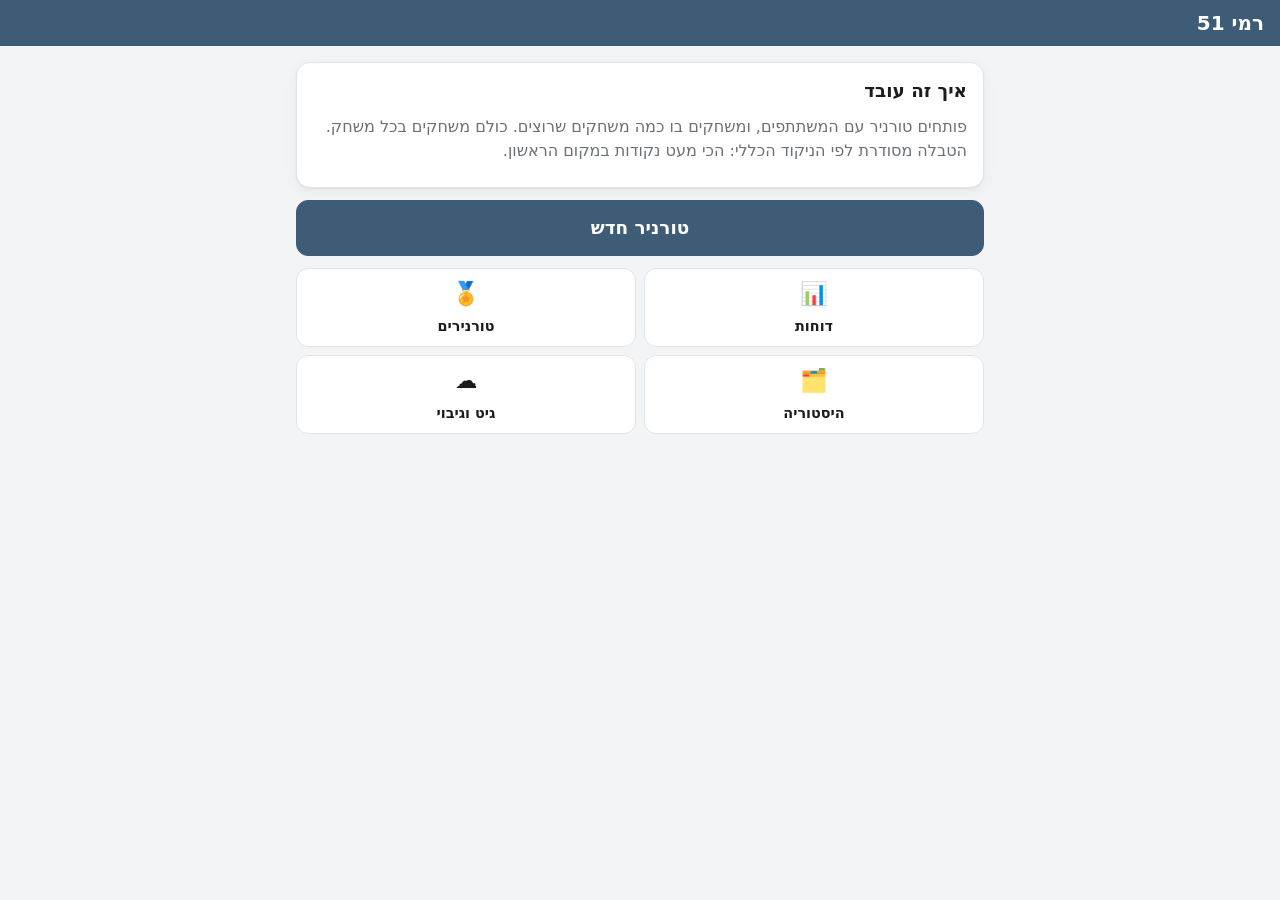
<file: index.html>
<!doctype html>
<html lang="he" dir="rtl">
<head>
<meta charset="utf-8">
<meta name="viewport" content="width=device-width, initial-scale=1, viewport-fit=cover">
<title>רמי 51</title>
<meta name="description" content="ניהול ניקוד למשחק רמי 51: מחלק, גלוק, פריש, טבלה ודוחות">
<meta name="theme-color" content="#3e5c76">
<meta name="apple-mobile-web-app-capable" content="yes">
<meta name="mobile-web-app-capable" content="yes">
<meta name="apple-mobile-web-app-title" content="רמי 51">
<link rel="manifest" href="manifest.webmanifest">
<link rel="icon" href="icon.svg" type="image/svg+xml">
<link rel="apple-touch-icon" href="apple-touch-icon.png">
<link rel="stylesheet" href="style.css">
</head>
<body>
<header class="top">
  <button class="icon-btn" id="btn-back" data-act="back" aria-label="חזרה" hidden>→</button>
  <h1 data-act="home">רמי 51</h1>
  <button class="sync-badge" id="sync-badge" data-act="go" data-to="settings" hidden></button>
</header>
<main id="view" class="view"></main>
<div id="overlay-root"></div>
<div id="toast" class="toast" role="status" aria-live="polite"></div>
<noscript>האפליקציה צריכה JavaScript כדי לעבוד.</noscript>
<script src="logic.js"></script>
<script src="stats.js"></script>
<script src="tournaments.js"></script>
<script src="sync.js"></script>
<script src="app.js"></script>
</body>
</html>
</file>
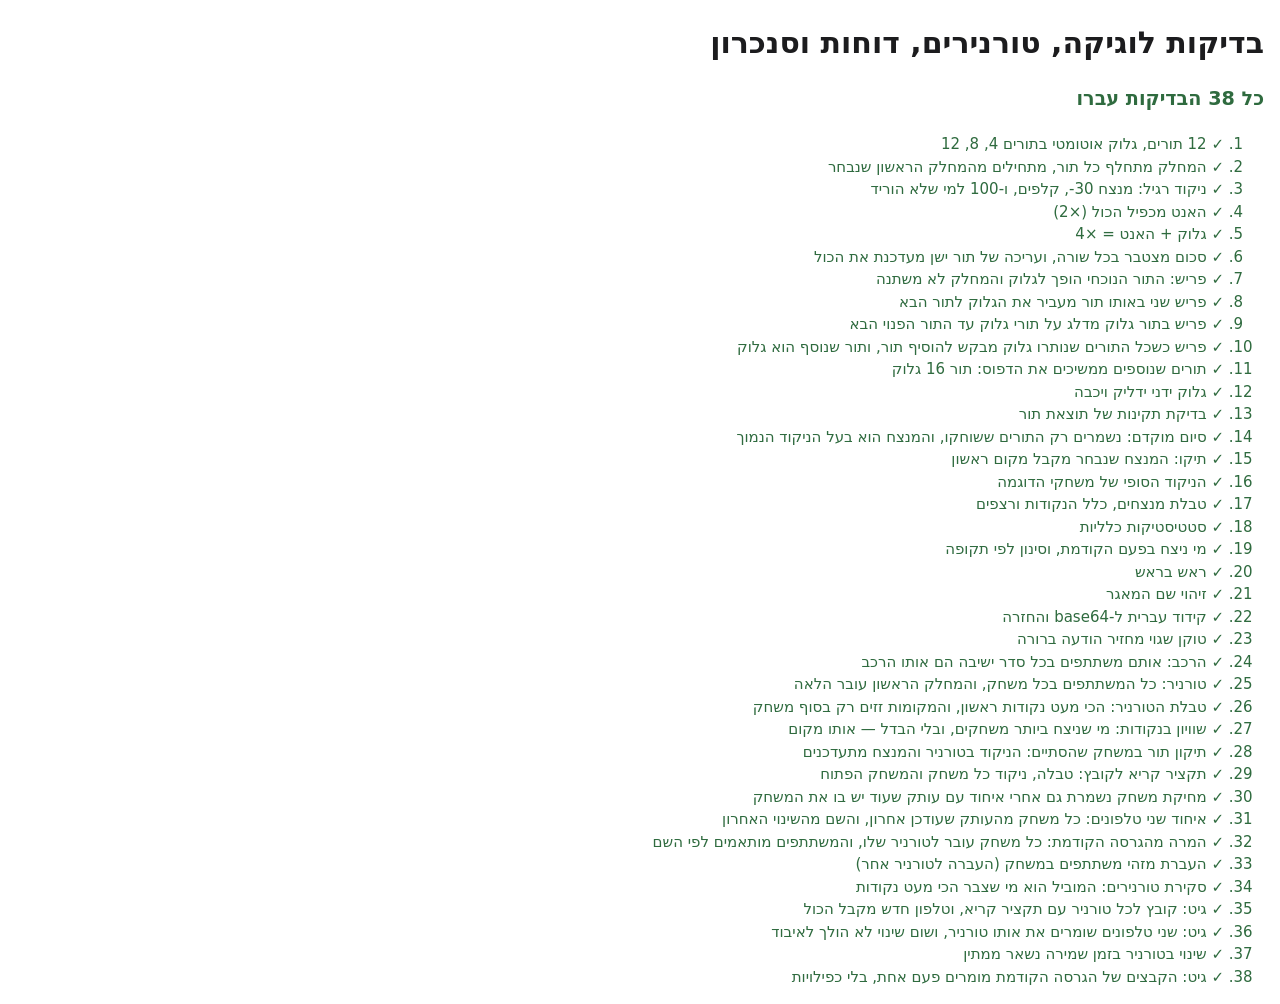
<file: tests.html>
<!doctype html>
<html lang="he" dir="rtl">
<head>
<meta charset="utf-8">
<meta name="viewport" content="width=device-width, initial-scale=1">
<title>בדיקות רמי 51</title>
<style>
  body { font: 15px/1.5 system-ui, "Segoe UI", Arial, sans-serif; margin: 16px; background: #fff; color: #1c1c1e; }
  .pass { color: #2f6b3f; }
  .fail { color: #b42318; font-weight: 700; }
  #sum { font-size: 1.2rem; font-weight: 700; }
  li small { display: block; direction: ltr; text-align: left; font-family: Consolas, monospace; }
</style>
</head>
<body>
<h1>בדיקות לוגיקה, טורנירים, דוחות וסנכרון</h1>
<p id="sum">רץ…</p>
<ol id="out"></ol>
<script src="logic.js"></script>
<script src="stats.js"></script>
<script src="tournaments.js"></script>
<script src="sync.js"></script>
<script>
(async function () {
  'use strict';
  const R = Rummy, ST = RummyStats, SY = RummySync;
  const tests = [];
  const test = (name, fn) => tests.push([name, fn]);
  function eq(actual, expected, msg) {
    const a = JSON.stringify(actual), e = JSON.stringify(expected);
    if (a !== e) throw new Error((msg ? msg + ': ' : '') + 'expected ' + e + ', got ' + a);
  }
  function ok(cond, msg) { if (!cond) throw new Error(msg || 'assertion failed'); }

  // pts[k] for every non-winner: a number, or 'X' = did not lay down a set.
  function play(g, winnerIdx, pts, hand) {
    const i = R.currentIndex(g);
    const res = { winnerId: g.players[winnerIdx].id, hand: !!hand, entries: {} };
    g.players.forEach((p, k) => {
      if (k === winnerIdx) return;
      res.entries[p.id] = pts[k] === 'X' ? { noSet: true } : { points: pts[k], noSet: false };
    });
    const err = R.validateResult(g, res);
    if (err) throw new Error(err);
    R.setResult(g, i, res);
    return i;
  }
  const totalsByName = (g) => { const t = R.totals(g), o = {}; g.players.forEach((p) => { o[p.name] = t[p.id]; }); return o; };

  // ---------------- logic ----------------
  test('12 תורים, גלוק אוטומטי בתורים 4, 8, 12', () => {
    const g = R.newGame(['א', 'ב', 'ג', 'ד']);
    eq(g.rounds.length, 12);
    eq(g.rounds.map((r, i) => r.gluck ? i + 1 : 0).filter(Boolean), [4, 8, 12]);
    eq(g.rounds[3].gluckSource, 'auto');
  });

  test('המחלק מתחלף כל תור, מתחילים מהמחלק הראשון שנבחר', () => {
    const g = R.newGame(['א', 'ב', 'ג', 'ד'], { firstDealer: 2 });
    eq([0, 1, 2, 3, 4].map((i) => R.dealer(g, i).name), ['ג', 'ד', 'א', 'ב', 'ג']);
  });

  test('ניקוד רגיל: מנצח ‎-30, קלפים, ו-100 למי שלא הוריד', () => {
    const g = R.newGame(['א', 'ב', 'ג', 'ד']);
    play(g, 0, [0, 10, 'X', 0]);
    eq(R.roundScores(g, g.rounds[0]), { p1: -30, p2: 10, p3: 100, p4: 0 });
  });

  test('האנט מכפיל הכול (×2)', () => {
    const g = R.newGame(['א', 'ב', 'ג', 'ד']);
    play(g, 0, [0, 10, 'X', 7], true);
    eq(R.roundScores(g, g.rounds[0]), { p1: -60, p2: 20, p3: 200, p4: 14 });
  });

  test('גלוק + האנט = ×4', () => {
    const g = R.newGame(['א', 'ב', 'ג']);
    play(g, 0, [0, 1, 1]); play(g, 0, [0, 1, 1]); play(g, 0, [0, 1, 1]);
    play(g, 1, [10, 0, 'X'], true); // round 4 is gluck
    eq(R.roundScores(g, g.rounds[3]), { p1: 40, p2: -120, p3: 400 });
  });

  test('סכום מצטבר בכל שורה, ועריכה של תור ישן מעדכנת את הכול', () => {
    const g = R.newGame(['א', 'ב']);
    play(g, 0, [0, 20]);
    play(g, 1, [15, 0]);
    const t = R.scoreTable(g);
    eq(t.rows[0].totals, { p1: -30, p2: 20 });
    eq(t.rows[1].totals, { p1: -15, p2: -10 });
    R.setResult(g, 0, { winnerId: 'p1', hand: false, entries: { p2: { points: 50, noSet: false } } });
    eq(R.scoreTable(g).rows[1].totals, { p1: -15, p2: 20 });
  });

  test('פריש: התור הנוכחי הופך לגלוק והמחלק לא משתנה', () => {
    const g = R.newGame(['א', 'ב', 'ג']);
    const before = R.dealer(g, 0).name;
    const res = R.declareFresh(g);
    eq(res.gluckIndex, 0);
    eq(g.rounds[0].gluck, true);
    eq(g.rounds[0].gluckSource, 'fresh');
    eq(g.rounds[0].freshCount, 1);
    eq(R.currentIndex(g), 0, 'still the same round');
    eq(R.dealer(g, 0).name, before);
  });

  test('פריש שני באותו תור מעביר את הגלוק לתור הבא', () => {
    const g = R.newGame(['א', 'ב', 'ג']);
    R.declareFresh(g);
    const res = R.declareFresh(g);
    eq(res.gluckIndex, 1);
    eq(g.rounds[0].freshCount, 2);
  });

  test('פריש בתור גלוק מדלג על תורי גלוק עד התור הפנוי הבא', () => {
    const g = R.newGame(['א', 'ב', 'ג']);
    R.declareFresh(g); R.declareFresh(g); // rounds 1, 2 gluck
    play(g, 0, [0, 1, 1]); play(g, 0, [0, 1, 1]); play(g, 0, [0, 1, 1]);
    eq(R.currentIndex(g), 3);
    const res = R.declareFresh(g); // round 4 is auto gluck → round 5
    eq(res.gluckIndex, 4);
  });

  test('פריש כשכל התורים שנותרו גלוק מבקש להוסיף תור, ותור שנוסף הוא גלוק', () => {
    const g = R.newGame(['א', 'ב'], { rounds: 4 });
    play(g, 0, [0, 1]); play(g, 0, [0, 1]); play(g, 0, [0, 1]);
    const res = R.declareFresh(g);
    eq(res.needsExtraRound, true);
    const idx = R.addRound(g, 'fresh');
    eq(idx, 4);
    eq(g.rounds[4].gluck, true);
    eq(g.rounds[4].gluckSource, 'fresh');
  });

  test('תורים שנוספים ממשיכים את הדפוס: תור 16 גלוק', () => {
    const g = R.newGame(['א', 'ב']);
    for (let k = 0; k < 4; k++) R.addRound(g);
    eq(g.rounds.slice(12).map((r) => r.gluck), [false, false, false, true]);
  });

  test('גלוק ידני ידליק ויכבה', () => {
    const g = R.newGame(['א', 'ב']);
    R.setGluck(g, 1, true);
    eq([g.rounds[1].gluck, g.rounds[1].gluckSource], [true, 'manual']);
    R.setGluck(g, 3, false);
    eq(g.rounds[3].gluck, false);
  });

  test('בדיקת תקינות של תוצאת תור', () => {
    const g = R.newGame(['א', 'ב', 'ג']);
    eq(R.validateResult(g, { winnerId: null, entries: {} }), 'בחר מי ניצח בתור');
    eq(R.validateResult(g, { winnerId: 'p1', entries: { p2: { points: 5 } } }), 'חסר ניקוד לג');
    eq(R.validateResult(g, { winnerId: 'p1', entries: { p2: { points: '' }, p3: { noSet: true } } }), 'חסר ניקוד לב');
    eq(R.validateResult(g, { winnerId: 'p1', entries: { p2: { points: -3 }, p3: { noSet: true } } }), 'חסר ניקוד לב');
    eq(R.validateResult(g, { winnerId: 'p1', entries: { p2: { points: '0' }, p3: { noSet: true } } }), null);
  });

  test('סיום מוקדם: נשמרים רק התורים ששוחקו, והמנצח הוא בעל הניקוד הנמוך', () => {
    const g = R.newGame(['א', 'ב', 'ג']);
    play(g, 1, [10, 0, 20]); play(g, 1, [5, 0, 5]); play(g, 0, [0, 40, 3]);
    R.finishGame(g);
    eq(g.rounds.length, 3);
    eq([g.endedEarly, g.plannedRounds], [true, 12]);
    eq(R.playerById(g, g.winnerId).name, 'ב');
    ok(g.finishedAt, 'finishedAt set');
  });

  test('תיקו: המנצח שנבחר מקבל מקום ראשון', () => {
    const g = R.newGame(['א', 'ב', 'ג'], { rounds: 2 });
    play(g, 0, [0, 10, 50]); play(g, 1, [10, 0, 50]);
    eq(R.leaders(g).map((p) => p.name), ['א', 'ב']);
    R.finishGame(g, 'p2');
    const rank = R.ranking(g);
    eq(rank.map((r) => [r.player.name, r.place]), [['ב', 1], ['א', 2], ['ג', 3]]);
  });

  // ---------------- stats ----------------
  function makeHistory() {
    const g1 = R.newGame(['A', 'B', 'C'], { rounds: 2 });
    play(g1, 0, [0, 10, 20]); play(g1, 1, [5, 0, 'X']);
    R.finishGame(g1); g1.finishedAt = '2025-12-20T20:00:00.000Z';
    const g2 = R.newGame(['A', 'B', 'C'], { rounds: 2 });
    play(g2, 0, [0, 15, 'X'], true); play(g2, 1, [40, 0, 10]);
    R.finishGame(g2); g2.finishedAt = '2026-08-15T20:00:00.000Z';
    const g3 = R.newGame(['A', 'B', 'C'], { rounds: 2 });
    play(g3, 1, [50, 0, 5]); play(g3, 2, [30, 0, 0]);
    R.finishGame(g3); g3.finishedAt = '2026-10-31T20:00:00.000Z';
    return [g3, g1, g2]; // out of order on purpose
  }

  test('הניקוד הסופי של משחקי הדוגמה', () => {
    const [g3, g1, g2] = makeHistory();
    eq(totalsByName(g1), { A: -25, B: -20, C: 120 });
    eq(totalsByName(g2), { A: -20, B: 0, C: 210 });
    eq(totalsByName(g3), { A: 80, B: -30, C: -25 });
  });

  test('טבלת מנצחים, כלל הנקודות ורצפים', () => {
    const s = ST.summary(makeHistory());
    const by = {}; s.players.forEach((p) => { by[p.name] = p; });
    eq(s.players.map((p) => p.name), ['A', 'B', 'C']);
    eq([by.A.wins, by.B.wins, by.C.wins], [2, 1, 0]);
    eq([by.A.totalPoints, by.B.totalPoints, by.C.totalPoints], [35, -50, 305]);
    eq([by.A.best, by.A.worst], [-25, 80]);
    eq([by.A.longestStreak, by.A.currentStreak, by.B.currentStreak], [2, 0, 1]);
    eq(by.A.handWins, 1);
    eq(by.C.hundreds, 2);
    eq([by.B.roundsWon, by.B.roundsPlayed], [3, 6]);
    eq(by.A.avgPlace.toFixed(2), '1.67');
  });

  test('סטטיסטיקות כלליות', () => {
    const g = ST.summary(makeHistory()).general;
    eq([g.games, g.rounds, g.handWins], [3, 6, 1]);
    eq([g.costliestRound.name, g.costliestRound.points], ['C', 210 - 10]);
    eq(g.longestStreak, { name: 'A', length: 2 });
    eq(g.mostWins, { name: 'A', wins: 2 });
  });

  test('מי ניצח בפעם הקודמת, וסינון לפי תקופה', () => {
    const h = makeHistory();
    eq(R.playerById(ST.lastGame(h), ST.lastGame(h).winnerId).name, 'B');
    const now = new Date('2026-11-01T10:00:00.000Z');
    eq(ST.filterByPeriod(h, 'all', now).length, 3);
    eq(ST.filterByPeriod(h, 'year', now).length, 2);
    eq(ST.filterByPeriod(h, '30d', now).length, 1);
  });

  test('ראש בראש', () => {
    eq(ST.headToHead(makeHistory(), 'A', 'B'), { together: 3, a: 2, b: 1, even: 0 });
  });

  // ---------------- sync (against a fake GitHub) ----------------
  function fakeGitHub() {
    const files = {};
    let n = 0;
    const resp = (status, body) => ({ status, ok: status >= 200 && status < 300, json: async () => body, text: async () => JSON.stringify(body) });
    async function handler(url, init) {
      if (init.headers.Authorization !== 'Bearer good') return resp(401, {});
      const path = decodeURIComponent(new URL(url).pathname);
      if (path === '/repos/me/data') return resp(200, { full_name: 'me/data', private: true });
      const m = /^\/repos\/me\/data\/contents\/(.+)$/.exec(path);
      if (!m) return resp(404, {});
      const p = m[1];
      if (init.method === 'GET') {
        if (files[p]) return resp(200, { type: 'file', path: p, sha: files[p].sha, content: files[p].content });
        const prefix = p + '/';
        const list = Object.keys(files).filter((k) => k.startsWith(prefix) && !k.slice(prefix.length).includes('/'))
          .map((k) => ({ type: 'file', name: k.slice(prefix.length), path: k, sha: files[k].sha }));
        return list.length ? resp(200, list) : resp(404, {});
      }
      const body = JSON.parse(init.body);
      if (init.method === 'PUT') {
        if (files[p] ? body.sha !== files[p].sha : body.sha) return resp(409, {});
        files[p] = { content: body.content, sha: 's' + (++n) };
        return resp(200, { content: { sha: files[p].sha } });
      }
      if (init.method === 'DELETE') {
        if (!files[p] || body.sha !== files[p].sha) return resp(409, {});
        delete files[p];
        return resp(200, {});
      }
      return resp(405, {});
    }
    return { files, handler, read: (p) => JSON.parse(SY.b64decode(files[p].content)) };
  }
  const CFG = { owner: 'me', repo: 'data', token: 'good' };
  const TT = RummyTournaments;
  const clone = (o) => JSON.parse(JSON.stringify(o));
  const newState = () => ({ tournaments: [], activeId: null, sync: Object.assign(SY.emptySync(), { legacyDone: true }) });

  test('זיהוי שם המאגר', () => {
    eq(SY.parseRepo('me/data'), { owner: 'me', repo: 'data' });
    eq(SY.parseRepo('https://github.com/me/rummy51-data.git'), { owner: 'me', repo: 'rummy51-data' });
    eq(SY.parseRepo('just-a-name'), null);
  });

  test('קידוד עברית ל-base64 והחזרה', () => {
    const s = JSON.stringify({ name: 'שי ✕ 51' });
    eq(SY.b64decode(SY.b64encode(s)), s);
  });

  test('טוקן שגוי מחזיר הודעה ברורה', async () => {
    const gh = fakeGitHub();
    SY.fetchImpl = gh.handler;
    let msg = '';
    try { await SY.check({ owner: 'me', repo: 'data', token: 'bad' }); } catch (e) { msg = e.message; }
    eq(msg, 'הטוקן לא תקין או שפג תוקפו');
    eq((await SY.check(CFG)).private, true);
  });

  // ---------------- tournaments ----------------
  // games[k] = the rounds of game k: [winnerIdx, pts, hand?] each.
  function tourWith(names, games) {
    const t = R.newTournament('בית', names);
    games.forEach((rounds, k) => {
      const g = R.startGame(t, { rounds: rounds.length });
      rounds.forEach(([w, pts, hand]) => play(g, w, pts, hand));
      R.finishGame(g);
      g.finishedAt = '2026-01-0' + (k + 1) + 'T20:00:00.000Z';
    });
    return t;
  }

  test('הרכב: אותם משתתפים בכל סדר ישיבה הם אותו הרכב', () => {
    eq(TT.lineupKey(['ב', 'א', 'ג']), TT.lineupKey(['ג', ' א ', 'ב']));
    ok(TT.lineupKey(['א', 'ב']) !== TT.lineupKey(['א', 'ב', 'ג']), 'a different lineup');
    eq(TT.defaultName(['אבא', ' דני', 'רון']), 'אבא · דני · רון');
    const t = R.newTournament('', ['א', 'ב']);
    eq(TT.findByLineup([t], ['ב', 'א']).id, t.id);
    t.archived = true;
    eq(TT.findByLineup([t], ['ב', 'א']), null, 'a tournament in the archive is not offered');
  });

  test('טורניר: כל המשתתפים בכל משחק, והמחלק הראשון עובר הלאה', () => {
    const t = R.newTournament('', ['א', 'ב', 'ג']);
    const g = R.startGame(t, { firstDealer: 1 });
    eq(g.players.map((p) => p.id), t.players.map((p) => p.id));
    eq(g.tournamentId, t.id);
    ok(R.openGame(t) === g, 'the new game is the open game');
    eq(R.dealer(g, 0).name, 'ב');
    eq(R.nextFirstDealer(t), 2);
    play(g, 0, [0, 5, 5]);
    R.finishGame(g);
    eq(R.openGame(t), null);
    eq(R.finishedGames(t).length, 1);
  });

  test('טבלת הטורניר: הכי מעט נקודות ראשון, והמקומות זזים רק בסוף משחק', () => {
    // game 1: A -30, B 10, C 50 · game 2: A 20, B -30, C 5
    const t = tourWith(['A', 'B', 'C'], [[[0, [0, 10, 50]]], [[1, [20, 0, 5]]]]);
    eq(R.standings(t).map((r) => [r.player.name, r.total, r.wins, r.place]), [['B', -20, 1, 1], ['A', -10, 1, 2], ['C', 55, 0, 3]]);
    const mv = R.placeMoves(t);
    eq([mv.p1, mv.p2, mv.p3], [-1, 1, 0], 'places moved when game 2 ended');
    eq(R.tourLeaders(t).map((p) => p.name), ['B']);
    const g = R.startGame(t, {});
    play(g, 2, [40, 40, 0]);
    const rows = R.standings(t);
    eq(rows.map((r) => r.player.name), ['B', 'A', 'C'], 'the open game does not move anyone');
    eq(rows.map((r) => r.game), [40, 40, -30]);
  });

  test('שוויון בנקודות: מי שניצח ביותר משחקים, ובלי הבדל — אותו מקום', () => {
    const t = tourWith(['A', 'B', 'C'], [[[0, [0, 20, 50]]], [[0, [0, 0, 30]]], [[2, [80, 0, 0]]]]);
    eq(R.standings(t).map((r) => [r.player.name, r.total, r.wins, r.place]), [['A', 20, 2, 1], ['B', 20, 0, 2], ['C', 50, 1, 3]]);
    const even = tourWith(['A', 'B'], [[[0, [0, 30]]], [[1, [30, 0]]]]);
    eq(R.standings(even).map((r) => r.place), [1, 1]);
    eq(R.tourLeaders(even).length, 2);
  });

  test('תיקון תור במשחק שהסתיים: הניקוד בטורניר והמנצח מתעדכנים', () => {
    const t = tourWith(['A', 'B'], [[[0, [0, 10]], [1, [5, 0]]]]); // A -25, B -20
    const g = R.finishedGames(t)[0];
    eq(R.playerById(g, g.winnerId).name, 'A');
    R.setResult(g, 1, { winnerId: 'p2', hand: true, entries: { p1: { points: 5 } } }); // A -20, B -50
    eq(R.refreshWinner(g), null);
    eq(R.playerById(g, g.winnerId).name, 'B');
    eq(R.standings(t).map((r) => [r.player.name, r.total]), [['B', -50], ['A', -20]]);

    const h = R.newGame(['A', 'B', 'C'], { rounds: 2 });
    play(h, 0, [0, 30, 30]); play(h, 1, [30, 0, 0]); // A 0, B 0, C 30
    R.finishGame(h, 'p1');
    R.setResult(h, 1, { winnerId: 'p3', hand: false, entries: { p1: { points: 30 }, p2: { points: 30 } } }); // A 0, B 60, C 0
    eq(R.refreshWinner(h), null, 'the winner is still tied for the lowest total');
    eq(h.winnerId, 'p1');
    R.setResult(h, 0, { winnerId: 'p2', hand: false, entries: { p1: { points: 0 }, p3: { points: 30 } } }); // A 30, B 0, C 0
    eq(R.refreshWinner(h).map((p) => p.name), ['B', 'C'], 'a tie without the winner: someone chooses');
  });

  test('תקציר קריא לקובץ: טבלה, ניקוד כל משחק והמשחק הפתוח', () => {
    const t = tourWith(['שי', 'דנה'], [[[0, [0, 12]]]]);
    const g = R.startGame(t, {});
    play(g, 1, [8, 0]);
    const d = R.digest(t);
    eq(d.participants, ['שי', 'דנה']);
    eq(d.standings, [{ place: 1, name: 'שי', total: -30, wins: 1, games: 1 }, { place: 2, name: 'דנה', total: 12, wins: 0, games: 1 }]);
    eq([d.games[0].number, d.games[0].winner, d.games[0].totals], [1, 'שי', { 'שי': -30, 'דנה': 12 }]);
    eq([d.openGame.roundsPlayed, d.openGame.totals], [1, { 'שי': 8, 'דנה': -30 }]);
  });

  test('מחיקת משחק נשמרת גם אחרי איחוד עם עותק שעוד יש בו את המשחק', () => {
    const t = tourWith(['A', 'B'], [[[0, [0, 10]]], [[1, [10, 0]]]]);
    const copy = clone(t);
    R.removeGame(t, R.finishedGames(t)[0].id);
    const m = TT.mergeTournament(t, copy);
    eq(m.tournament.games.length, 1);
    eq([m.changed, m.ahead], [false, true]);
  });

  test('איחוד שני טלפונים: כל משחק מהעותק שעודכן אחרון, והשם מהשינוי האחרון', () => {
    const base = tourWith(['A', 'B'], [[[0, [0, 10]]]]);
    base.metaAt = R.finishedGames(base)[0].updatedAt = '2026-01-01T00:00:00.000Z'; // older than the changes below
    const a = clone(base), b = clone(base);
    const g = R.startGame(a, {});
    play(g, 0, [0, 5]);
    g.updatedAt = '2026-02-01T00:00:00.000Z';
    b.name = 'שם חדש';
    b.metaAt = '2026-02-02T00:00:00.000Z';
    R.finishedGames(b)[0].rounds[0].result.entries.p2.points = 15; // corrected on phone b
    R.finishedGames(b)[0].updatedAt = '2026-02-03T00:00:00.000Z';
    const m = TT.mergeTournament(a, b);
    eq(m.tournament.name, 'שם חדש');
    eq(R.playedCount(R.openGame(m.tournament)), 1);
    eq(R.totals(R.finishedGames(m.tournament)[0]).p2, 15);
    eq([m.changed, m.ahead], [true, true]);
    eq(TT.sig(TT.mergeTournament(b, a).tournament), TT.sig(m.tournament), 'both phones end with the same copy');
  });

  test('המרה מהגרסה הקודמת: כל משחק עובר לטורניר שלו, והמשתתפים מותאמים לפי השם', () => {
    const g1 = R.newGame(['A', 'B', 'C'], { rounds: 1 });
    play(g1, 0, [0, 10, 20]); R.finishGame(g1);
    Object.assign(g1, { finishedAt: '2026-01-01T20:00:00.000Z', tournamentId: 'x1', tournamentName: 'בית' });
    const g2 = R.newGame(['C', 'A', 'B'], { rounds: 1 }); // another seating order
    play(g2, 0, [0, 5, 7]); R.finishGame(g2);
    Object.assign(g2, { finishedAt: '2026-01-02T20:00:00.000Z', tournamentId: 'x1' });
    const cur = R.newGame(['B', 'C', 'A']);
    play(cur, 1, [3, 0, 4]);
    cur.tournamentId = 'x1';
    const other = R.newGame(['A', 'D'], { rounds: 1 });
    play(other, 1, [9, 0]); R.finishGame(other);
    other.finishedAt = '2026-01-03T20:00:00.000Z';
    const old = { history: [g2, g1, other], current: cur, tournaments: [{ id: 'x1', name: 'בית', createdAt: '2025-12-31T00:00:00.000Z', updatedAt: '2025-12-31T00:00:00.000Z' }] };
    const list = TT.fromV1(old);
    eq(list.map((t) => t.name), ['בית', 'A · D']);
    const t = list[0];
    eq(t.players.map((p) => p.name), ['A', 'B', 'C']);
    eq(R.finishedGames(t).length, 2);
    eq(R.playedCount(R.openGame(t)), 1, 'the open game moves too');
    eq(R.standings(t).map((r) => [r.player.name, r.total, r.wins]), [['A', -25, 1], ['C', -10, 1], ['B', 17, 0]]);
    eq(TT.sig(TT.fromV1(old)[0]), TT.sig(t), 'the same data gets the same ids on every phone');
  });

  test('העברת מזהי משתתפים במשחק (העברה לטורניר אחר)', () => {
    const g = R.newGame(['A', 'B'], { rounds: 1 });
    play(g, 1, [7, 0]);
    const m = TT.remapGame(g, { p1: 'n1', p2: 'n2' });
    eq(m.players.map((p) => p.id), ['n1', 'n2']);
    eq(m.rounds[0].result.winnerId, 'n2');
    eq(Object.keys(m.rounds[0].result.entries), ['n1']);
    eq(R.totals(m), { n1: 7, n2: -30 });
  });

  test('סקירת טורנירים: המוביל הוא מי שצבר הכי מעט נקודות', () => {
    // A: -30 +10 +10 = -10 (1 win) · B: 50 -30 -30 = -10 (2 wins)
    const t = tourWith(['A', 'B'], [[[0, [0, 50]]], [[1, [10, 0]]], [[1, [10, 0]]]]);
    const row = TT.overview([t])[0];
    eq([row.games, row.leaders.map((l) => l.player.name)], [3, ['B']]);
    const gone = TT.tombstone(R.newTournament('', ['X', 'Y']));
    eq(TT.overview([t, gone]).length, 1);
    eq(TT.allGames([t, gone]).length, 3);
    ok(TT.findGame([t], R.finishedGames(t)[1].id).tour === t, 'a game is found with its tournament');
    eq(ST.filterByTournament(TT.allGames([t]), t.id).length, 3);
  });

  // ---------------- sync (against a fake GitHub) ----------------
  test('גיט: קובץ לכל טורניר עם תקציר קריא, וטלפון חדש מקבל הכול', async () => {
    const gh = fakeGitHub();
    SY.fetchImpl = gh.handler;
    const a = newState();
    const t = tourWith(['שי', 'דנה'], [[[0, [0, 12]]]]);
    R.startGame(t, {});
    a.tournaments.push(t);
    SY.markDirty(a, t.id);
    eq(SY.pending(a), 1);
    await SY.flush(a, CFG);
    eq(SY.pending(a), 0);
    const file = gh.read(SY.tournamentPath(t.id));
    eq(file.summary.standings.map((r) => [r.name, r.total]), [['שי', -30], ['דנה', 12]]);
    eq(file.summary.games[0].winner, 'שי');
    eq(file.summary.openGame.roundsPlayed, 0);
    eq(file.games.length, 2);

    const b = newState();
    const res = await SY.pull(b, CFG);
    eq(res.added, 1);
    eq(b.tournaments[0].summary, undefined, 'the digest is not kept on the phone');
    eq(TT.sig(b.tournaments[0]), TT.sig(t));
    eq(SY.pending(b), 0);
  });

  test('גיט: שני טלפונים שומרים את אותו טורניר, ושום שינוי לא הולך לאיבוד', async () => {
    const gh = fakeGitHub();
    SY.fetchImpl = gh.handler;
    const a = newState();
    const t = tourWith(['A', 'B'], [[[0, [0, 10]]]]);
    t.metaAt = '2026-01-01T00:00:00.000Z'; // older than the rename below
    a.tournaments.push(t);
    SY.markDirty(a, t.id);
    await SY.flush(a, CFG);
    const b = newState();
    await SY.pull(b, CFG);
    const tb = b.tournaments[0];
    const g = R.startGame(tb, {});
    play(g, 1, [7, 0]);
    SY.markDirty(b, tb.id);
    await SY.flush(b, CFG);
    const ta = a.tournaments[0];
    ta.name = 'אצל סבתא';
    R.touchMeta(ta);
    SY.markDirty(a, ta.id);
    await SY.flush(a, CFG); // the file changed since phone a saw it: merged, then saved
    const file = gh.read(SY.tournamentPath(t.id));
    eq(file.name, 'אצל סבתא');
    eq(R.playedCount(file.games[1]), 1);
    eq(R.playedCount(R.openGame(a.tournaments[0])), 1, 'phone a got the game from phone b');
  });

  test('שינוי בטורניר בזמן שמירה נשאר ממתין', async () => {
    const gh = fakeGitHub();
    const st = newState();
    const t = R.newTournament('', ['A', 'B']);
    st.tournaments.push(t);
    SY.markDirty(st, t.id);
    SY.fetchImpl = async (url, init) => {
      if (init.method === 'PUT') SY.markDirty(st, t.id); // a change lands while the request is in flight
      return gh.handler(url, init);
    };
    await SY.flush(st, CFG);
    eq(SY.pending(st), 1, 'the newer version is still pending');
  });

  test('גיט: הקבצים של הגרסה הקודמת מומרים פעם אחת, בלי כפילויות', async () => {
    const gh = fakeGitHub();
    SY.fetchImpl = gh.handler;
    const oldTour = { id: 'x1', name: 'בית', createdAt: '2025-12-31T00:00:00.000Z', updatedAt: '2025-12-31T00:00:00.000Z' };
    const g1 = R.newGame(['A', 'B'], { rounds: 1 });
    play(g1, 0, [0, 10]); R.finishGame(g1);
    Object.assign(g1, { finishedAt: '2026-01-01T20:00:00.000Z', tournamentId: 'x1' });
    const g2 = R.newGame(['B', 'A'], { rounds: 1 });
    play(g2, 0, [0, 4]); R.finishGame(g2);
    Object.assign(g2, { finishedAt: '2026-01-02T20:00:00.000Z', tournamentId: 'x1' });
    const put = (path, data) => { gh.files[path] = { content: SY.b64encode(JSON.stringify(data)), sha: 'old-' + path }; };
    put('data/games/2026-01-01_' + g1.id + '.json', g1);
    put('data/games/2026-01-02_' + g2.id + '.json', g2);
    put('data/tournaments.json', { tournaments: [oldTour] });
    // this phone had only the first game (the second was saved from another phone)
    const st = newState();
    st.sync.legacyDone = false;
    st.tournaments = TT.fromV1({ history: [g1], current: null, tournaments: [oldTour] });
    const res = await SY.pull(st, CFG);
    eq(st.sync.legacyDone, true);
    eq(st.tournaments.length, 1);
    eq(st.tournaments[0].players.map((p) => p.name), ['A', 'B']);
    eq(R.finishedGames(st.tournaments[0]).length, 2);
    eq(res.updated, 1);
    eq(SY.pending(st), 1, 'the converted tournament is queued for its new file');
    await SY.flush(st, CFG);
    ok(gh.files['data/tournaments/x1.json'], 'the new file is written');
    ok(gh.files['data/tournaments.json'] && gh.files['data/games/2026-01-01_' + g1.id + '.json'], 'the old files are left as they are');
    const again = await SY.pull(st, CFG);
    eq([again.added, again.updated], [0, 0]);
  });

  // ---------------- run ----------------
  const out = document.getElementById('out');
  let pass = 0;
  const failures = [];
  for (const [name, fn] of tests) {
    const li = document.createElement('li');
    try {
      await fn();
      pass++;
      li.className = 'pass';
      li.textContent = '✓ ' + name;
    } catch (e) {
      failures.push(name + ': ' + e.message);
      li.className = 'fail';
      li.textContent = '✗ ' + name;
      const small = document.createElement('small');
      small.textContent = e.message;
      li.appendChild(small);
    }
    out.appendChild(li);
  }
  SY.fetchImpl = null;
  const sum = document.getElementById('sum');
  sum.textContent = failures.length ? `${failures.length} נכשלו, ${pass} עברו` : `כל ${pass} הבדיקות עברו`;
  sum.className = failures.length ? 'fail' : 'pass';
  window.testResults = { pass, fail: failures.length, failures };
})();
</script>
</body>
</html>
</file>
<file: style.css>
:root {
  --bg: #f3f4f6;
  --surface: #ffffff;
  --surface-2: #f7f8fa;
  --text: #1c1c1e;
  --muted: #6b6f76;
  --line: #e1e4e8;
  --accent: #3e5c76;
  --accent-ink: #ffffff;
  --accent-soft: #e6edf3;
  --gluck: #c2410c;
  --gluck-soft: #fdeee6;
  --current: #fff8e1;
  --danger: #b42318;
  --good: #2f7d4f;
  --shadow: 0 1px 2px rgba(0, 0, 0, .05), 0 4px 14px rgba(0, 0, 0, .05);
  --radius: 14px;
  color-scheme: light;
}
@media (prefers-color-scheme: dark) {
  :root:not([data-theme="light"]) {
    --bg: #121318;
    --surface: #1b1d23;
    --surface-2: #23262d;
    --text: #ececf0;
    --muted: #a1a3ab;
    --line: #30333b;
    --accent: #9fbdd6;
    --accent-ink: #102030;
    --accent-soft: #202c37;
    --gluck: #ff8a50;
    --gluck-soft: #3a2218;
    --current: #2c2a1c;
    --danger: #ff6b5b;
    --good: #6fcf8f;
    --shadow: none;
    color-scheme: dark;
  }
}
:root[data-theme="dark"] {
  --bg: #121318;
  --surface: #1b1d23;
  --surface-2: #23262d;
  --text: #ececf0;
  --muted: #a1a3ab;
  --line: #30333b;
  --accent: #9fbdd6;
  --accent-ink: #102030;
  --accent-soft: #202c37;
  --gluck: #ff8a50;
  --gluck-soft: #3a2218;
  --current: #2c2a1c;
  --danger: #ff6b5b;
  --good: #6fcf8f;
  --shadow: none;
  color-scheme: dark;
}

* { box-sizing: border-box; }
html { -webkit-text-size-adjust: 100%; }
body {
  margin: 0;
  background: var(--bg);
  color: var(--text);
  font: 16px/1.5 system-ui, -apple-system, "Segoe UI", Arial, sans-serif;
  direction: rtl;
  -webkit-tap-highlight-color: transparent;
}
button, input, select { font: inherit; color: inherit; }
h2 { font-size: 1.15rem; margin: 0 0 10px; }
h3 { font-size: 1rem; margin: 0 0 6px; }
p { margin: 0 0 10px; }
.muted { color: var(--muted); }
.num { direction: ltr; unicode-bidi: isolate; font-variant-numeric: tabular-nums; }
.error { color: var(--danger); min-height: 1.5em; margin: 6px 0 0; font-weight: 600; }

/* ---------- header ---------- */
.top {
  position: sticky; top: 0; z-index: 10;
  display: flex; align-items: center; gap: 8px;
  padding: calc(env(safe-area-inset-top) + 8px) 16px 8px;
  background: var(--accent); color: var(--accent-ink);
}
.top h1 { margin: 0; font-size: 1.25rem; flex: 1; cursor: pointer; }
.icon-btn {
  border: 0; background: transparent; color: inherit;
  font-size: 1.4rem; width: 40px; height: 40px; border-radius: 10px; cursor: pointer;
}
.sync-badge {
  border: 1px solid currentColor; background: transparent; color: inherit;
  border-radius: 999px; padding: 2px 10px; font-size: .8rem; cursor: pointer; white-space: nowrap;
}
.sync-badge.err { background: var(--danger); border-color: var(--danger); color: #fff; }

.view { max-width: 720px; margin: 0 auto; padding: 16px 16px calc(env(safe-area-inset-bottom) + 40px); }

/* ---------- buttons ---------- */
.btn {
  display: inline-flex; align-items: center; justify-content: center; gap: 6px;
  min-height: 44px; padding: 8px 16px;
  border: 1px solid var(--line); border-radius: 12px;
  background: var(--surface); color: var(--text);
  font-weight: 600; cursor: pointer; text-decoration: none;
}
.btn:disabled { opacity: .45; cursor: default; }
.btn.primary { background: var(--accent); border-color: var(--accent); color: var(--accent-ink); }
.btn.danger { color: var(--danger); border-color: color-mix(in srgb, var(--danger) 40%, var(--line)); }
.btn.gluck-on { background: var(--gluck-soft); border-color: var(--gluck); color: var(--gluck); }
.btn.big { width: 100%; min-height: 56px; font-size: 1.15rem; }
.btn.block { width: 100%; }
.row { display: flex; flex-wrap: wrap; gap: 8px; margin: 12px 0; }
.row > .btn { flex: 1 1 0; }
.tiles { display: grid; grid-template-columns: repeat(2, 1fr); gap: 8px; margin: 12px 0; }
.tiles .btn { flex-direction: column; min-height: 72px; font-size: .9rem; }
.tiles .btn .ic { font-size: 1.4rem; }
.btn.sm { min-height: 38px; padding: 6px 12px; font-size: .9rem; }

/* ---------- cards ---------- */
.card {
  display: block; width: 100%; text-align: right;
  background: var(--surface); border: 1px solid var(--line); border-radius: var(--radius);
  padding: 14px 16px; margin: 0 0 12px; box-shadow: var(--shadow);
}
button.card { cursor: pointer; font: inherit; color: inherit; }
.card .label { font-size: .8rem; color: var(--muted); font-weight: 600; }
.card.warn { border-color: var(--gluck); background: var(--gluck-soft); }
.winner-name { font-size: 1.5rem; font-weight: 800; margin: 2px 0; }
.mini-rank { list-style: none; padding: 0; margin: 8px 0 0; display: flex; flex-wrap: wrap; gap: 4px 14px; font-size: .9rem; }
.mini-rank li b { font-weight: 700; }
.mini-rank.stack { flex-direction: column; gap: 2px; }

/* ---------- setup ---------- */
.player-list { list-style: none; padding: 0; margin: 0 0 10px; }
.player-list li { display: flex; align-items: center; gap: 6px; margin-bottom: 8px; }
.player-list input {
  flex: 1; min-width: 0; height: 46px; padding: 0 12px;
  border: 1px solid var(--line); border-radius: 10px; background: var(--surface);
}
.player-list .icon { width: 38px; min-height: 46px; padding: 0; }
.deal-chip {
  height: 46px; padding: 0 10px; border-radius: 10px; cursor: pointer;
  border: 1px dashed var(--line); background: transparent; color: var(--muted); font-size: .8rem; font-weight: 600;
}
.deal-chip.on { border: 1px solid var(--accent); background: var(--accent); color: var(--accent-ink); }
.stepper { display: flex; align-items: center; gap: 10px; }
.stepper .btn { width: 46px; padding: 0; font-size: 1.3rem; }
.stepper .val { min-width: 2.5ch; text-align: center; font-size: 1.2rem; font-weight: 700; }
.field-row { display: flex; align-items: center; justify-content: space-between; gap: 10px; margin: 14px 0; }

/* ---------- game status ---------- */
.status {
  background: var(--surface); border: 1px solid var(--line); border-radius: var(--radius);
  padding: 14px 16px; margin-bottom: 12px; box-shadow: var(--shadow);
}
.status.is-gluck { border: 2px solid var(--gluck); background: var(--gluck-soft); }
.status-top { display: flex; justify-content: space-between; align-items: baseline; gap: 10px; }
.round-no { font-size: 1.1rem; font-weight: 700; }
.dealer { font-size: 1.6rem; font-weight: 800; margin: 4px 0 2px; }
.gluck-badge {
  display: inline-flex; align-items: center; gap: 6px;
  background: var(--gluck); color: #fff; border-radius: 999px; padding: 2px 12px; font-weight: 800; font-size: .95rem;
}
.gluck-badge.sm { font-size: .8rem; padding: 1px 10px; vertical-align: middle; }
.status .notes { display: flex; flex-wrap: wrap; gap: 8px; align-items: center; margin-top: 6px; font-size: .9rem; }

/* ---------- score table ---------- */
.table-wrap { overflow-x: auto; margin: 12px 0; border: 1px solid var(--line); border-radius: var(--radius); background: var(--surface); }
table.score { border-collapse: collapse; width: 100%; font-variant-numeric: tabular-nums; }
.score th, .score td { border-bottom: 1px solid var(--line); padding: 6px 4px; text-align: center; }
.score thead th { background: var(--surface-2); font-size: .9rem; position: sticky; top: 0; }
.score th.c-no, .score td.c-no { width: 2.4em; color: var(--muted); font-size: .85rem; }
.score th.c-gl, .score td.c-gl { width: 1.8em; color: var(--gluck); font-weight: 800; }
.score td.c-gl.toggle { cursor: pointer; }
.score tr.gluck td { background: var(--gluck-soft); }
.score tr.current td { background: var(--current); }
.score tr.current.gluck td { background: color-mix(in srgb, var(--gluck-soft) 60%, var(--current)); }
.score tr.played { cursor: pointer; }
.score .tot { display: block; font-weight: 700; font-size: 1rem; }
.score .delta { display: block; font-size: .72rem; color: var(--muted); }
.score td.win .tot { color: var(--accent); }
.score td.win { box-shadow: inset 0 0 0 2px var(--accent); border-radius: 6px; }
.score .deal-mark { font-size: .7rem; font-weight: 700; color: var(--accent); }
.score .fresh-mark { font-size: .7rem; color: var(--gluck); font-weight: 700; }
.score tfoot th { background: var(--surface-2); border-bottom: 0; font-size: 1rem; }
.score tfoot .lead { color: var(--accent); }
.legend { display: flex; flex-wrap: wrap; gap: 4px 14px; font-size: .78rem; color: var(--muted); margin: -4px 0 12px; }

/* ---------- sheet & dialog ---------- */
.backdrop { position: fixed; inset: 0; background: rgba(0, 0, 0, .45); z-index: 40; }
.sheet {
  position: fixed; inset-inline: 0; bottom: 0; z-index: 41;
  max-height: 92vh; overflow-y: auto;
  background: var(--surface); border-radius: 18px 18px 0 0;
  padding: 18px 16px calc(env(safe-area-inset-bottom) + 16px);
  max-width: 720px; margin: 0 auto;
}
.dialog {
  position: fixed; z-index: 51; inset-inline: 16px; top: 50%; transform: translateY(-50%);
  max-width: 420px; margin: 0 auto;
  background: var(--surface); border-radius: 16px; padding: 18px 16px; box-shadow: 0 10px 40px rgba(0, 0, 0, .3);
}
.dialog-backdrop { z-index: 50; }
.dialog .row { margin-bottom: 0; }
.dialog .row.col { flex-direction: column; }
.label-line { font-size: .85rem; color: var(--muted); font-weight: 600; margin: 12px 0 6px; }
.chips { display: flex; flex-wrap: wrap; gap: 8px; }
.chip {
  min-height: 44px; padding: 6px 14px; border-radius: 999px; cursor: pointer;
  border: 1px solid var(--line); background: var(--surface-2); font-weight: 600;
}
.chip.on { background: var(--accent); border-color: var(--accent); color: var(--accent-ink); }
.chip.sm { min-height: 40px; padding: 4px 10px; font-size: .85rem; }
.chip.noset.on { background: var(--gluck); border-color: var(--gluck); color: #fff; }
.toggle-line { display: flex; align-items: center; gap: 10px; margin: 12px 0 4px; font-weight: 600; cursor: pointer; }
.toggle-line input { width: 22px; height: 22px; accent-color: var(--accent); }
.entry { display: grid; grid-template-columns: 1fr 84px auto 64px; align-items: center; gap: 8px; padding: 6px 0; border-bottom: 1px solid var(--line); }
.entry .ename { font-weight: 600; overflow: hidden; text-overflow: ellipsis; white-space: nowrap; }
.entry input {
  height: 44px; width: 100%; padding: 0 8px; text-align: center; font-size: 1.1rem;
  border: 1px solid var(--line); border-radius: 10px; background: var(--surface-2);
}
.entry input:disabled { opacity: .4; }
.entry .pv { text-align: left; font-weight: 700; }
.mult { margin: 10px 0 0; font-weight: 700; }

/* ---------- toast ---------- */
.toast {
  position: fixed; bottom: calc(env(safe-area-inset-bottom) + 20px); inset-inline: 16px; z-index: 60;
  max-width: 480px; margin: 0 auto; padding: 12px 16px; border-radius: 12px;
  background: #222; color: #fff; text-align: center; font-weight: 600;
  opacity: 0; transform: translateY(10px); transition: opacity .2s, transform .2s; pointer-events: none;
}
.toast.show { opacity: 1; transform: none; }

/* ---------- history & reports ---------- */
.list { list-style: none; padding: 0; margin: 0; }
.hist-top { display: flex; justify-content: space-between; gap: 8px; font-size: .85rem; color: var(--muted); }
.hist-winner { font-weight: 800; font-size: 1.1rem; margin: 2px 0; }
.seg { display: flex; gap: 6px; overflow-x: auto; margin: 0 0 10px; padding-bottom: 2px; }
.seg .chip { flex: 0 0 auto; min-height: 38px; }
/* six tabs in two rows, so none hides off-screen on a phone */
.tabs { display: grid; grid-template-columns: repeat(3, 1fr); column-gap: 2px; border-bottom: 1px solid var(--line); margin: 0 0 12px; }
.tab {
  border: 0; background: transparent; padding: 9px 4px; cursor: pointer;
  font-weight: 600; color: var(--muted); border-bottom: 3px solid transparent;
}
.tab.on { color: var(--text); border-bottom-color: var(--accent); }
table.data { width: 100%; border-collapse: collapse; font-size: .92rem; font-variant-numeric: tabular-nums; }
.data th, .data td { padding: 8px 4px; border-bottom: 1px solid var(--line); text-align: center; }
.data th:nth-child(2), .data td:nth-child(2) { text-align: right; }
.data th { font-size: .78rem; color: var(--muted); font-weight: 600; }
.data tr.top1 td { font-weight: 800; }
.stat-list { list-style: none; padding: 0; margin: 0; }
.stat-list li { display: flex; justify-content: space-between; gap: 10px; padding: 6px 0; border-bottom: 1px solid var(--line); }
.stat-list li:last-child { border-bottom: 0; }
.stat-list b { font-variant-numeric: tabular-nums; }

/* single-series bar chart: bars grow from the zero line */
.bars { margin: 6px 0 4px; }
.bar-row { display: grid; grid-template-columns: 5.5em 1fr 3.5em; align-items: center; gap: 8px; margin-bottom: 2px; font-size: .9rem; }
.bar-row .bl { overflow: hidden; text-overflow: ellipsis; white-space: nowrap; }
.bar-track { position: relative; height: 18px; }
.bar-zero { position: absolute; top: -2px; bottom: -2px; width: 1px; background: var(--muted); opacity: .5; }
.bar { position: absolute; top: 2px; bottom: 2px; background: var(--accent); }
.bar.pos { border-radius: 0 4px 4px 0; }
.bar.neg { border-radius: 4px 0 0 4px; }
[dir="rtl"] .bar.pos { border-radius: 4px 0 0 4px; }
[dir="rtl"] .bar.neg { border-radius: 0 4px 4px 0; }
.bar-row .bv { text-align: left; font-weight: 700; }

.form label { display: block; font-weight: 600; margin: 10px 0 4px; }
.form input[type="text"], .form input[type="password"], .form select {
  width: 100%; height: 46px; padding: 0 12px; border: 1px solid var(--line); border-radius: 10px; background: var(--surface-2);
}
.form .ltr { direction: ltr; text-align: left; }
details { margin-top: 10px; }
details summary { cursor: pointer; font-weight: 600; color: var(--accent); }
details ol { padding-inline-start: 20px; margin: 8px 0 0; }
details li { margin: 4px 0; }
.empty { text-align: center; color: var(--muted); padding: 30px 10px; }

/* ---------- tournaments ---------- */
.tour-line { font-size: .85rem; margin-top: 2px; }
.card.form > label:first-child { margin-top: 0; }
.form .tour-name { margin-top: 8px; }
.tour-filter {
  width: 100%; height: 44px; padding: 0 12px; margin: 0 0 10px;
  border: 1px solid var(--line); border-radius: 10px; background: var(--surface); font-weight: 600;
}
.tour-title { color: var(--text); font-size: 1rem; }
.tour-actions { display: flex; flex-wrap: wrap; gap: 6px; margin-top: 10px; }
.data tr[data-act] { cursor: pointer; }
.data.tours td:first-child { text-align: right; font-weight: 600; }
.data.tours th:nth-child(2), .data.tours td:nth-child(2) { text-align: center; }
.h2h { display: grid; grid-template-columns: 1fr auto 1fr; gap: 8px; align-items: end; }
.h2h-score { display: grid; grid-template-columns: 1fr auto 1fr; align-items: center; text-align: center; margin: 14px 0 6px; }
.h2h-score .big { font-size: 2.4rem; font-weight: 800; line-height: 1; }

/* ---------- tournament table: one row per participant ---------- */
h2.sec { margin-top: 18px; }
.tour-head { font-size: 1.3rem; font-weight: 800; margin: 2px 0; }
.standings { margin: 12px 0 6px; }
.srow {
  display: grid; grid-template-columns: 2em minmax(0, 1fr) 4.2em 4.6em; align-items: center; gap: 6px;
  width: 100%; margin: 0 0 6px; padding: 10px;
  background: var(--surface); border: 1px solid var(--line); border-radius: 12px; box-shadow: var(--shadow);
  font: inherit; color: inherit; text-align: right;
}
button.srow { cursor: pointer; }
.srow.lead { border-inline-start: 4px solid var(--accent); }
.srow.head { background: transparent; border: 0; box-shadow: none; padding: 0 10px 2px; margin: 0; font-size: .74rem; color: var(--muted); font-weight: 600; white-space: nowrap; }
.card .srow { box-shadow: none; background: var(--surface-2); }
.card .srow.head { background: transparent; }
.s-place { font-weight: 800; text-align: center; }
.s-name { overflow: hidden; text-overflow: ellipsis; white-space: nowrap; }
.s-name b { font-size: 1.05rem; }
.s-wins { font-size: .8rem; color: var(--muted); }
.s-move { font-size: .75rem; font-weight: 700; margin-inline-start: 6px; }
.s-move.up { color: var(--good); }
.s-move.down { color: var(--danger); }
.s-game, .s-total { text-align: center; }
.srow:not(.head) .s-game { color: var(--muted); font-weight: 600; }
.srow:not(.head) .s-total { font-weight: 800; font-size: 1.15rem; }
.s-note { font-size: .82rem; }
.fold {
  display: block; width: 100%; margin: 8px 0 0; padding: 10px 4px;
  border: 0; border-top: 1px dashed var(--line); background: transparent;
  color: var(--accent); font-weight: 600; text-align: right; cursor: pointer;
}
.pname-static { flex: 1; font-weight: 600; font-size: 1.05rem; }

/* a participant's points, round by round */
.plist li { border-bottom: 1px solid var(--line); }
.prow {
  display: grid; grid-template-columns: 4.5em minmax(0, 1fr) auto; align-items: center; gap: 8px;
  width: 100%; min-height: 44px; padding: 6px 2px; border: 0; background: transparent;
  font: inherit; color: inherit; text-align: right; cursor: pointer;
}
.prow .muted { font-size: .85rem; overflow: hidden; text-overflow: ellipsis; white-space: nowrap; }
.ptotal { margin: 8px 0 0; text-align: left; }
</file>
